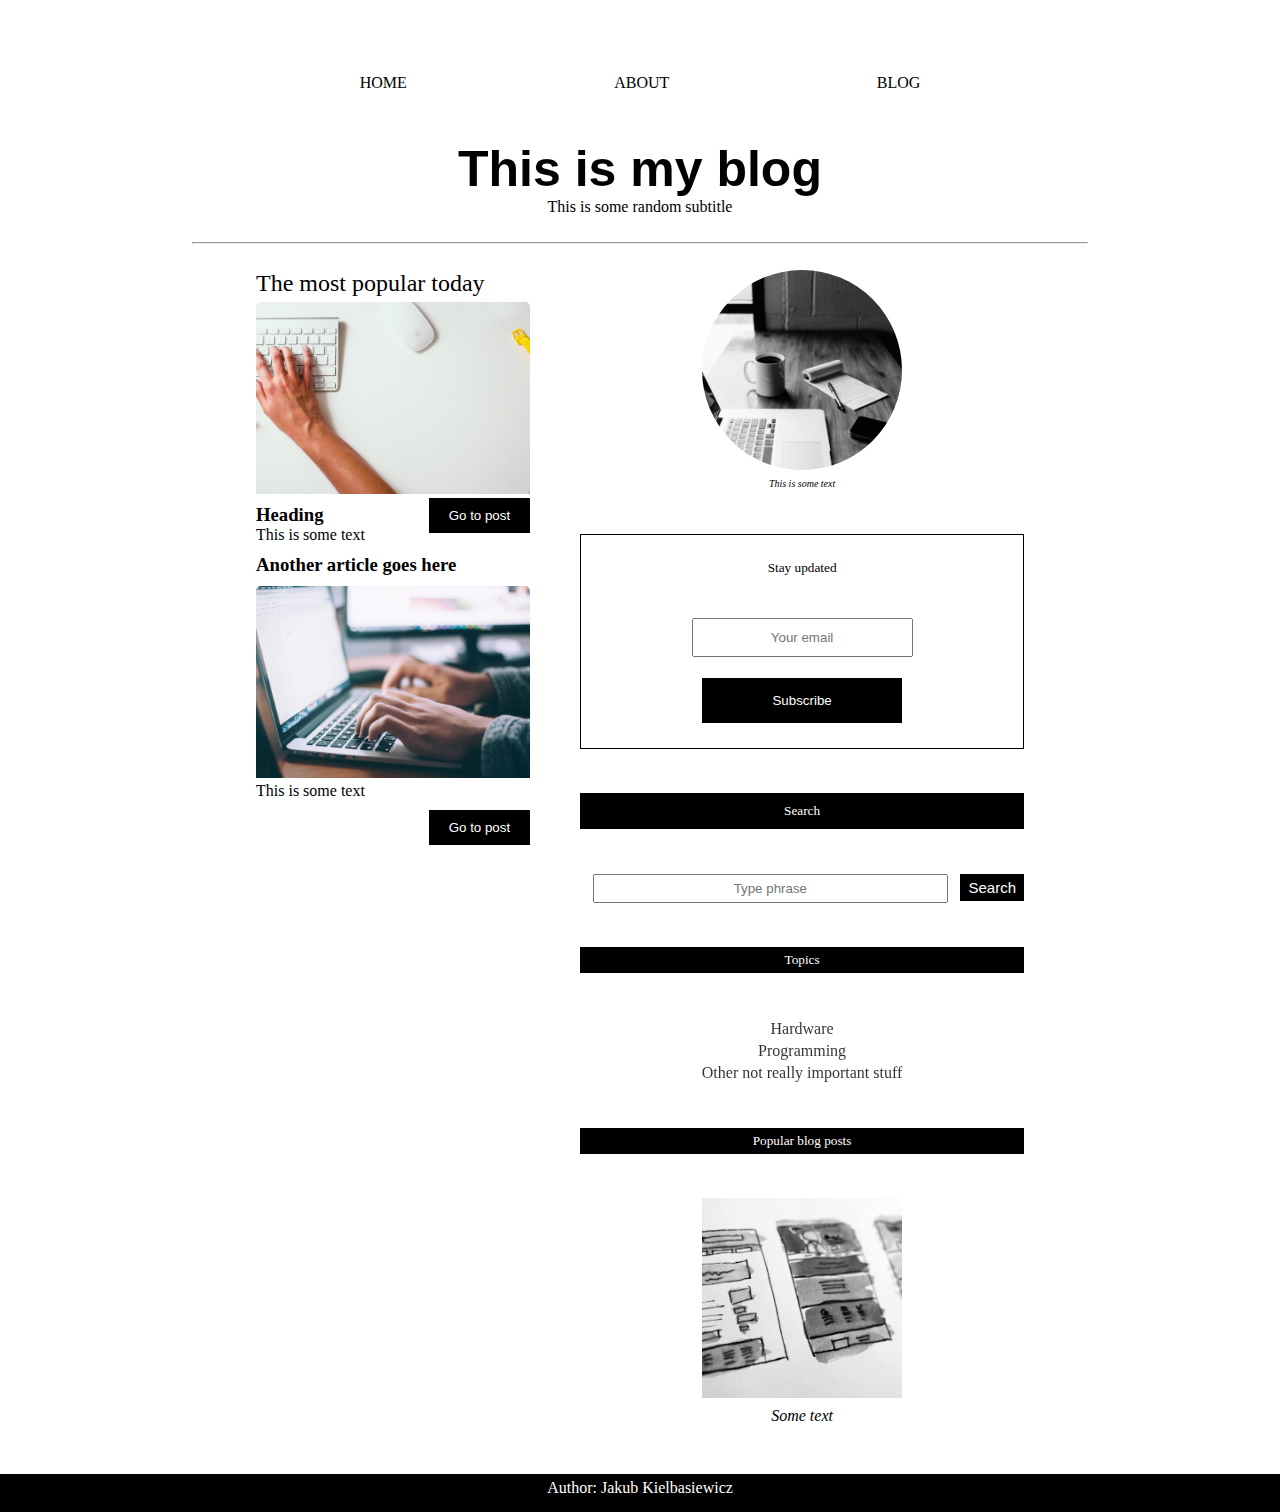
<file: index.html>
<!DOCTYPE html>
<head>
    <meta charset="UTF-8">
    <meta name="viewport" content="width-device-width, initial-scale=1.0">
    <title>My personal blog first</title>
    <link rel="stylesheet" href="css/style.css">
</head>
<body>
    <nav>
        <div class="nav-links">
            <ul class="flex-container">
                <li class="flex-item">Home</li>
                <li class="flex-item">About</li>
                <li class="flex-item">Blog</li>
            </ul>
        </div>
        
    </nav>
    <section class="header">
        <h1>This is my blog</h1>
        <h4>This is some random subtitle</h4>
    </section>
    <hr>
    <section class="content-container">
        <div class="left-content">
            <h2>The most popular today</h2>
            <div class="most-popular-article">
                <img src="img/top.jpg" alt="">
                <a href="post.html"><button class="btn read-more-btn">Go to post</button></a>
            </div>
            <h3>Heading</h3>
            <p>This is some text</p>
            <div class="another-article">
                <h3>Another article goes here</h3>
                <img src="img/another.jpg" alt="">
                <p>This is some text</p>
                <button class="btn read-more-btn">Go to post</button>
            </div>
        </div>
        <div class="right-content">
            <div class="avatar-content">
                <img src="img/avatar.jpg" alt="">
                <p class = "author-caption">This is some text</p>
            </div>
            <div class="newsletter">
                <h5>Stay updated</h5>
                <input type="email" name="" id="" placeholder="Your email">
                <button class="btn sub-btn">Subscribe</button>
            </div>
            <div class="search">
                <h5>Search</h5>
                <input type="text" name="" id="" placeholder="Type phrase">
                <button class="search-btn">Search</button>
            </div>
            <div class="topics">
                <h5>Topics</h5>
                <ul class="flex-container-topics">
                    <li class="flex-item-topics">Hardware</li>
                    <li class="flex-item-topics">Programming</li>
                    <li class="flex-item-topics">Other not really important stuff</li>
                </ul>
            </div>
            <div class="popular-posts">
                <h5>Popular blog posts</h5>
                <img src="img/popular.jpg" alt="">
                <p class = "caption">Some text</p>
            </div>
        </div>
    </section>
    <footer>
        <p>Author: Jakub Kielbasiewicz<br>
    </footer>
</body>
</html>
</file>
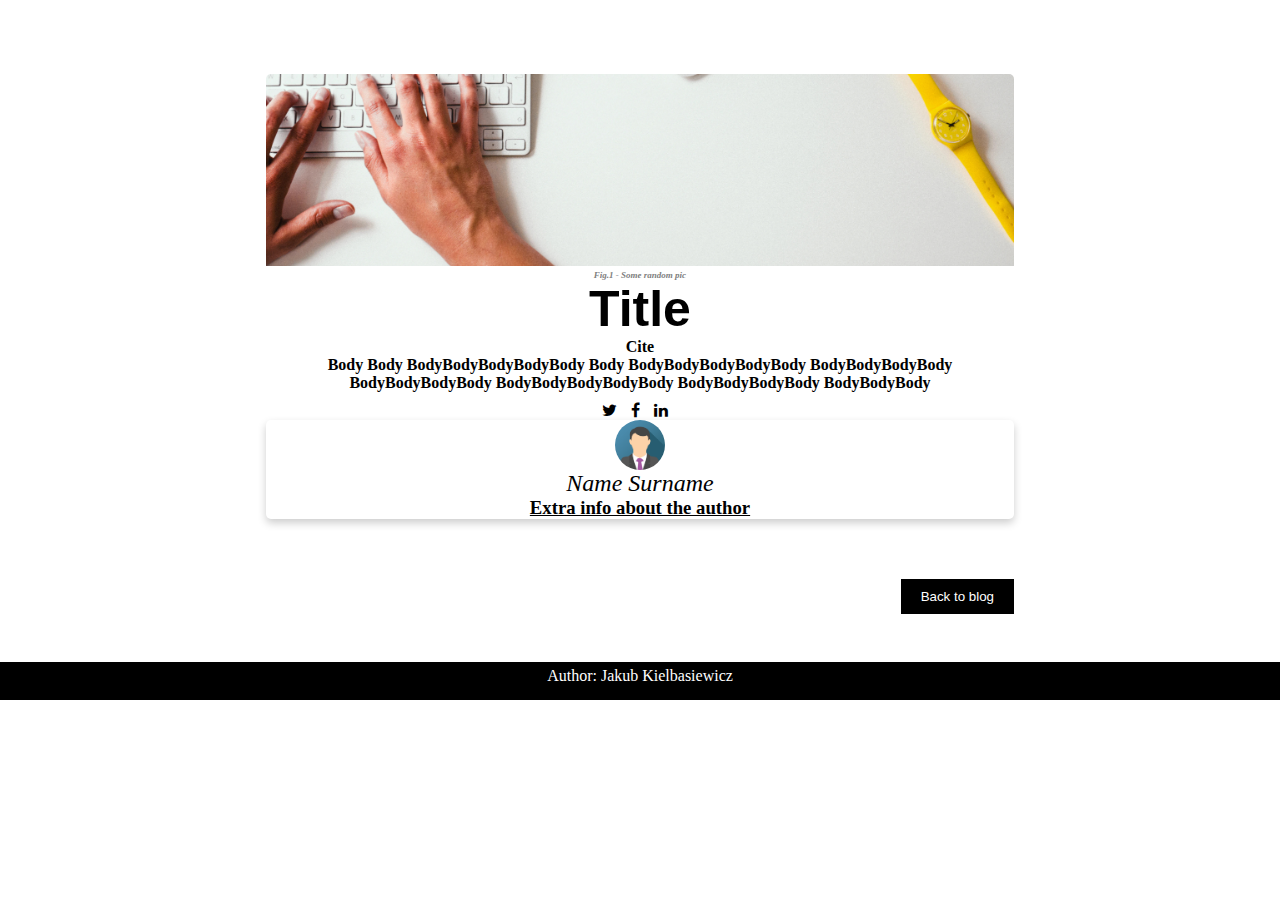
<file: post.html>
<!DOCTYPE html>
<head>
    <meta charset="UTF-8">
    <meta name="viewport" content="width-device-width, initial-scale=1.0">
    <title>This is so popular post</title>
    <link rel="stylesheet" href="css/style.css">
    <link rel="stylesheet" href="https://cdnjs.cloudflare.com/ajax/libs/font-awesome/4.7.0/css/font-awesome.min.css">
</head>
<body>
    <nav class="wrapper">
        <div class="post-internal">
            <figure>
                <img src="img/top.jpg" alt="">
                <figcaption>Fig.1 - Some random pic</figcaption>
            </figure>
            <h1><b>Title</b></h1>
            <blockquote cite="index.html">Cite</blockquote>
            <p>Body Body BodyBodyBodyBodyBody Body BodyBodyBodyBodyBody BodyBodyBodyBody BodyBodyBodyBody BodyBodyBodyBodyBody BodyBodyBodyBody BodyBodyBody</p>
            <div class="accounts">
                <i class="fa fa-twitter"></i>
                <i class="fa fa-facebook"></i>
                <i class="fa fa-linkedin"></i>
            <div class="card">
                <img class="avatar" src="img/img_avatar.png" alt="">
                <h2><b><em>Name Surname</em></b></h2>
                <h3><u>Extra info about the author</u></h3>
            </div>
            </div>
        </div>
        <a href="index.html"><button class="btn read-more-btn">Back to blog</button></a>
    </nav>
    <footer>
        <p>Author: Jakub Kielbasiewicz<br>
    </footer>
</body>
</html>
</file>
<file: css/style.css>
@import "./articles.css";
@import "./inputs.css";
@import "./others.css";
@import "./post.css";
@import "./flexboxes.css";
*{
    margin: 0;
    padding: 0;
    box-sizing: border-box;
}
body{
    font-family:Georgia, 'Times New Roman', Times, serif;
}
footer{
    margin-top: 3%;
    text-align: center;
    background-color: black;
    color: white;
    padding: 5px;
}
@media screen and (max-width: 1000px) {
    .content-container {
      width: 100%;
      display: block;
      margin-bottom: 20px;
    }
}
</file>
